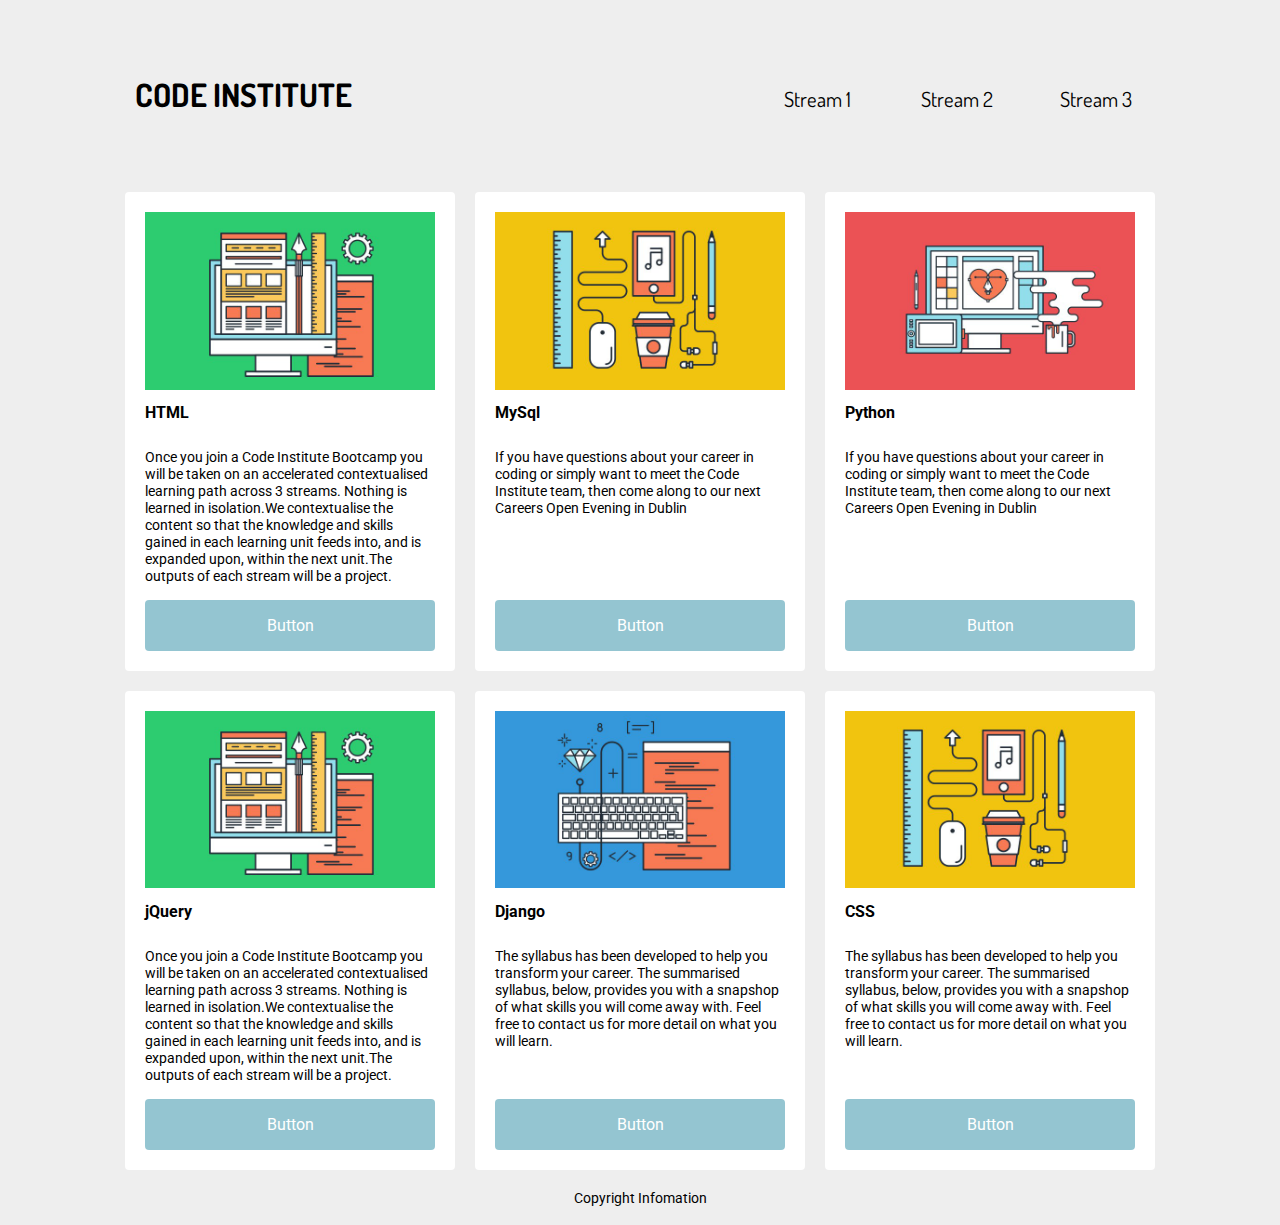
<file: index.html>
<!DOCTYPE html>
<html lang="en">
<head>
	<meta charset="UTF-8">
	<meta name="viewport" content="width=device-width, initial-scale=1">
	<title>jQuery</title>
	<link href="tabels/css/style.css" rel="stylesheet">
	<link href='https://fonts.googleapis.com/css?family=Roboto' rel='stylesheet' type='text/css'>
	<link href='https://fonts.googleapis.com/css?family=Dosis' rel='stylesheet' type='text/css'>
</head>
<body>
	<div id="container">
		<nav>
			<ul>
				<li id="logoNav">CODE INSTITUTE</li>
				<li id="stream1_btn">Stream 1</li>
				<li id="stream2_btn">Stream 2</li>
				<li id="stream3_btn">Stream 3</li>
			</ul>
		</nav>
		<div class="card stream1">
			<img class="card_image" src="tabels/img/3.png" alt="coding icon">
			<div class="card_bottom">
				<h2 class="card_head">HTML</h2>
				<p class="card_para">Once you join a Code Institute Bootcamp you will be taken on an accelerated contextualised learning path across 3 streams. Nothing is learned in isolation.We contextualise the content so that the knowledge and skills gained in each learning unit feeds into, and is expanded upon, within the next unit.The outputs of each stream will be a project. </p>
				<a href="" class="bottom_button">Button</a>
			</div>
		</div>
		<div class="card stream3">
			<img class="card_image" src="tabels/img/1.png" alt="coding icon">	
			<h2 class="card_head">MySql</h2>
			<p class="card_para">If you have questions about your career in coding or simply want to meet the Code Institute team, then come along to our next Careers Open Evening in Dublin</p>
			<a href="" class="bottom_button">Button</a>
		</div>
		
		<div class="card stream2">
			<img class="card_image" src="tabels/img/2.png" alt="coding icon">
			<h2 class="card_head">Python</h2>
			<p class="card_para">If you have questions about your career in coding or simply want to meet the Code Institute team, then come along to our next Careers Open Evening in Dublin</p>
			<a href="" class="bottom_button">Button</a>
		</div>
		<div class="card stream1">
			<img class="card_image" src="tabels/img/3.png" alt="coding icon">
			<div class="card_bottom">
				<h2 class="card_head">jQuery</h2>
				<p class="card_para">Once you join a Code Institute Bootcamp you will be taken on an accelerated contextualised learning path across 3 streams. Nothing is learned in isolation.We contextualise the content so that the knowledge and skills gained in each learning unit feeds into, and is expanded upon, within the next unit.The outputs of each stream will be a project. </p>
				<a href="" class="bottom_button">Button</a>
			</div>
		</div>
		<div class="card stream3">
			<img class="card_image" src="tabels/img/4.png" alt="coding icon">
			<h2 class="card_head">Django</h2>
			<p class="card_para">The syllabus has been developed to help you transform your career. The summarised syllabus, below, provides you with a snapshop of what skills you will come away with. Feel free to contact us for more detail on what you will learn.</p>
			<a href="" class="bottom_button">Button</a>
		</div>
		<div class="card stream1">
			<img class="card_image" src="tabels/img/1.png" alt="coding icon">
			<h2 class="card_head">CSS</h2>
			<p class="card_para">The syllabus has been developed to help you transform your career. The summarised syllabus, below, provides you with a snapshop of what skills you will come away with. Feel free to contact us for more detail on what you will learn.</p>
			<a href="" class="bottom_button">Button</a>
		</div>
		<div id="my_footer">
			<p id="copyright">Copyright Infomation</p>
		</div>
	</div>
	<script src="https://code.jquery.com/jquery-3.2.1.js" integrity="sha256-DZAnKJ/6XZ9si04Hgrsxu/8s717jcIzLy3oi35EouyE=" crossorigin="anonymous"></script>
	<script src="tabels/js/script.js"></script> <!-- Scripts located at the bottom of the body to insure page is fully loaded before execution -->
	
</body>
</html>
</file>
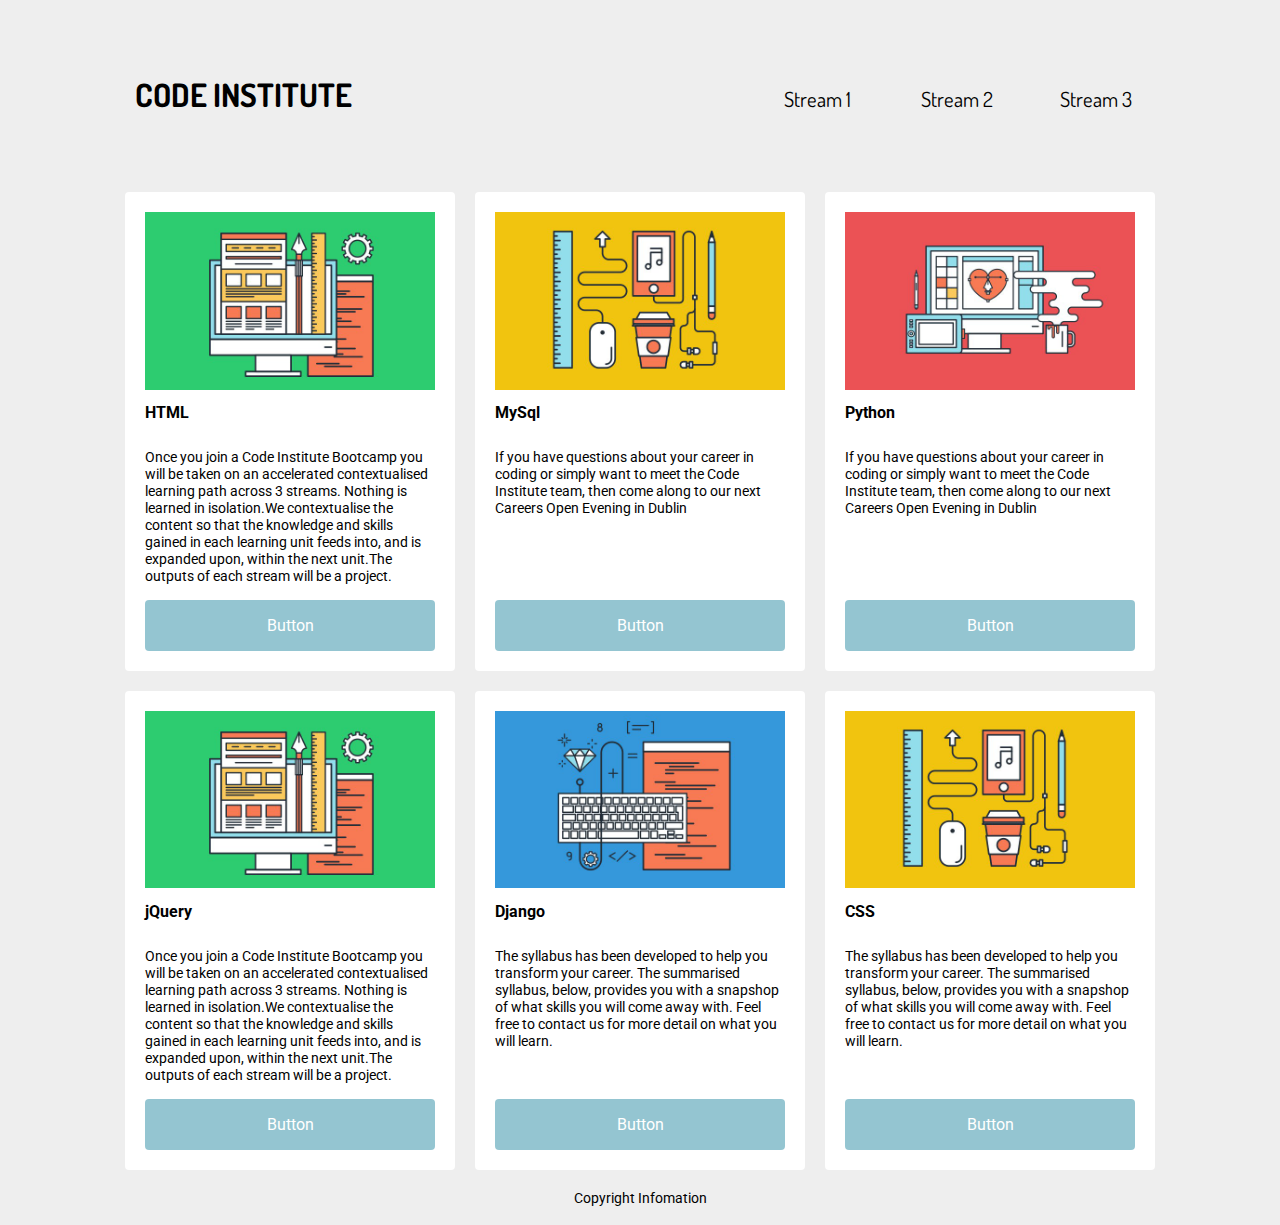
<file: Cards-jquery.html>
<!DOCTYPE html>
<html lang="en">
<head>
	<meta charset="UTF-8">
	<meta name="viewport" content="width=device-width, initial-scale=1">
	<title>jQuery</title>
	<link href="style.css" rel="stylesheet">
	<link href='https://fonts.googleapis.com/css?family=Roboto' rel='stylesheet' type='text/css'>
	<link href='https://fonts.googleapis.com/css?family=Dosis' rel='stylesheet' type='text/css'>
</head>
<body>
	<div id="container">
		<nav>
			<ul>
				<li id="logoNav">CODE INSTITUTE</li>
				<li id="stream1_btn">Stream 1</li>
				<li id="stream2_btn">Stream 2</li>
				<li id="stream3_btn">Stream 3</li>
			</ul>
		</nav>
		<div class="card stream1">
			<img class="card_image" src="img/3.png" alt="coding icon">
			<div class="card_bottom">
				<h2 class="card_head">HTML</h2>
				<p class="card_para">Once you join a Code Institute Bootcamp you will be taken on an accelerated contextualised learning path across 3 streams. Nothing is learned in isolation.We contextualise the content so that the knowledge and skills gained in each learning unit feeds into, and is expanded upon, within the next unit.The outputs of each stream will be a project. </p>
				<a href="" class="bottom_button">Button</a>
			</div>
		</div>
		<div class="card stream3">
			<img class="card_image" src="img/1.png" alt="coding icon">	
			<h2 class="card_head">MySql</h2>
			<p class="card_para">If you have questions about your career in coding or simply want to meet the Code Institute team, then come along to our next Careers Open Evening in Dublin</p>
			<a href="" class="bottom_button">Button</a>
		</div>
		
		<div class="card stream2">
			<img class="card_image" src="img/2.png" alt="coding icon">
			<h2 class="card_head">Python</h2>
			<p class="card_para">If you have questions about your career in coding or simply want to meet the Code Institute team, then come along to our next Careers Open Evening in Dublin</p>
			<a href="" class="bottom_button">Button</a>
		</div>
		<div class="card stream1">
			<img class="card_image" src="img/3.png" alt="coding icon">
			<div class="card_bottom">
				<h2 class="card_head">jQuery</h2>
				<p class="card_para">Once you join a Code Institute Bootcamp you will be taken on an accelerated contextualised learning path across 3 streams. Nothing is learned in isolation.We contextualise the content so that the knowledge and skills gained in each learning unit feeds into, and is expanded upon, within the next unit.The outputs of each stream will be a project. </p>
				<a href="" class="bottom_button">Button</a>
			</div>
		</div>
		<div class="card stream3">
			<img class="card_image" src="img/4.png" alt="coding icon">
			<h2 class="card_head">Django</h2>
			<p class="card_para">The syllabus has been developed to help you transform your career. The summarised syllabus, below, provides you with a snapshop of what skills you will come away with. Feel free to contact us for more detail on what you will learn.</p>
			<a href="" class="bottom_button">Button</a>
		</div>
		<div class="card stream1">
			<img class="card_image" src="img/1.png" alt="coding icon">
			<h2 class="card_head">CSS</h2>
			<p class="card_para">The syllabus has been developed to help you transform your career. The summarised syllabus, below, provides you with a snapshop of what skills you will come away with. Feel free to contact us for more detail on what you will learn.</p>
			<a href="" class="bottom_button">Button</a>
		</div>
		<div id="my_footer">
			<p id="copyright">Copyright Infomation</p>
		</div>
	</div>
	<script src="https://code.jquery.com/jquery-3.2.1.js" integrity="sha256-DZAnKJ/6XZ9si04Hgrsxu/8s717jcIzLy3oi35EouyE=" crossorigin="anonymous"></script>
	<script src="script.js"></script> <!-- Scripts located at the bottom of the body to insure page is fully loaded before execution -->
	
</body>
</html>
</file>
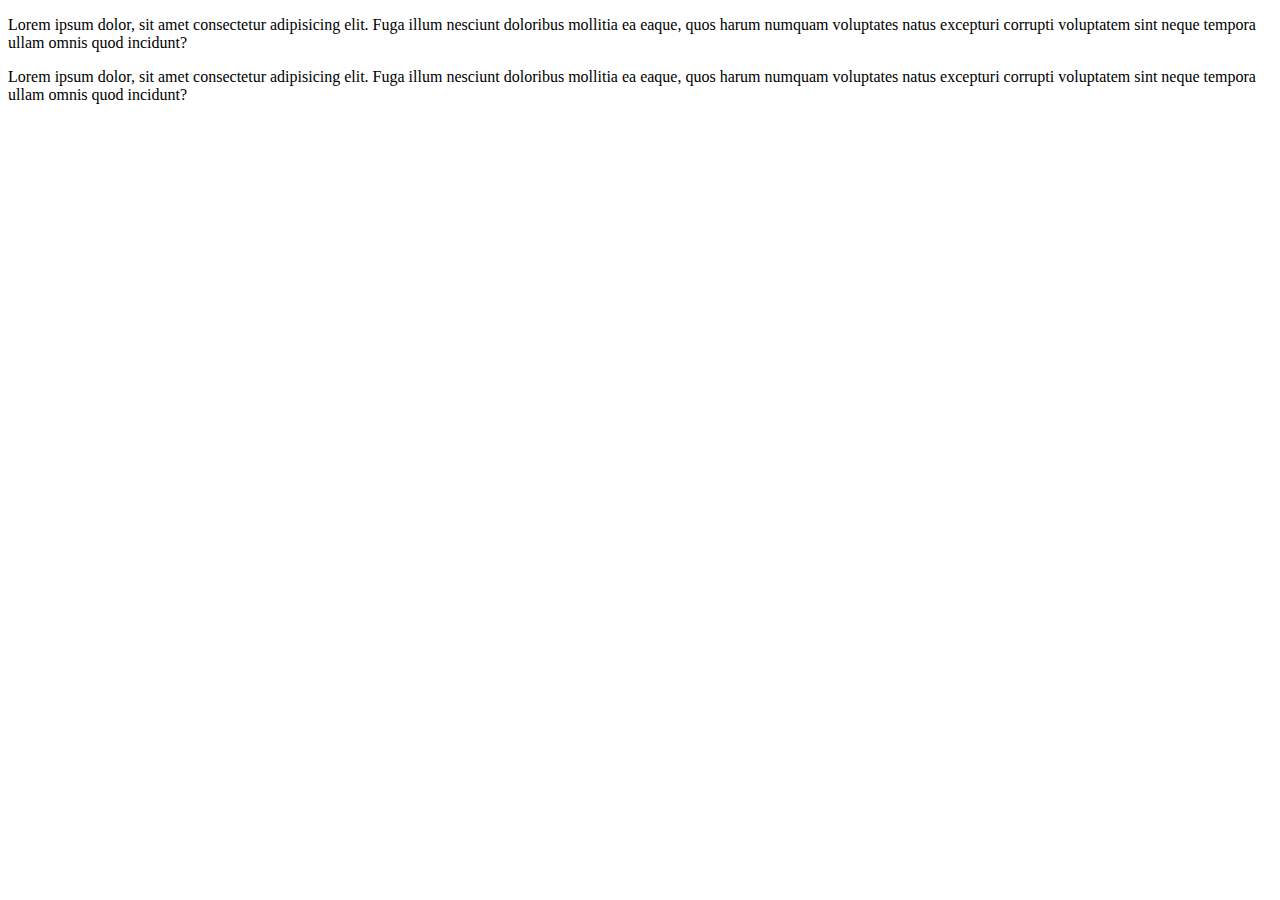
<file: paragraph.html>
<!DOCTYPE html>
<html lang="en">
<head>
    <meta charset="UTF-8">
    <meta http-equiv="X-UA-Compatible" content="IE=edge">
    <meta name="viewport" content="width=device-width, initial-scale=1.0">
    <script href="paragraph/css/style.css" rel="stylesheet"></script>
    <sript type="text/javascript" src="tables/js/jquery-3.6.0.js"></sript>
    <title>Document</title>
</head>
<body>
    <div id="container">
       <div class="card">
           <p class="p">Lorem ipsum dolor, sit amet consectetur adipisicing elit. Fuga illum nesciunt 
               doloribus mollitia ea eaque, quos harum numquam voluptates natus excepturi corrupti 
               voluptatem sint neque tempora ullam omnis quod incidunt?
            </p>
       </div>
    </div>
    <div id="container">
        <div class="card">
            <p class="p">Lorem ipsum dolor, sit amet consectetur adipisicing elit. Fuga illum nesciunt 
                doloribus mollitia ea eaque, quos harum numquam voluptates natus excepturi corrupti 
                voluptatem sint neque tempora ullam omnis quod incidunt?
             </p>
        </div>
     </div>
     <script type="text/javascript" scr="paragraph/js/paragraph.js"></script>
</body>
</html>
</file>
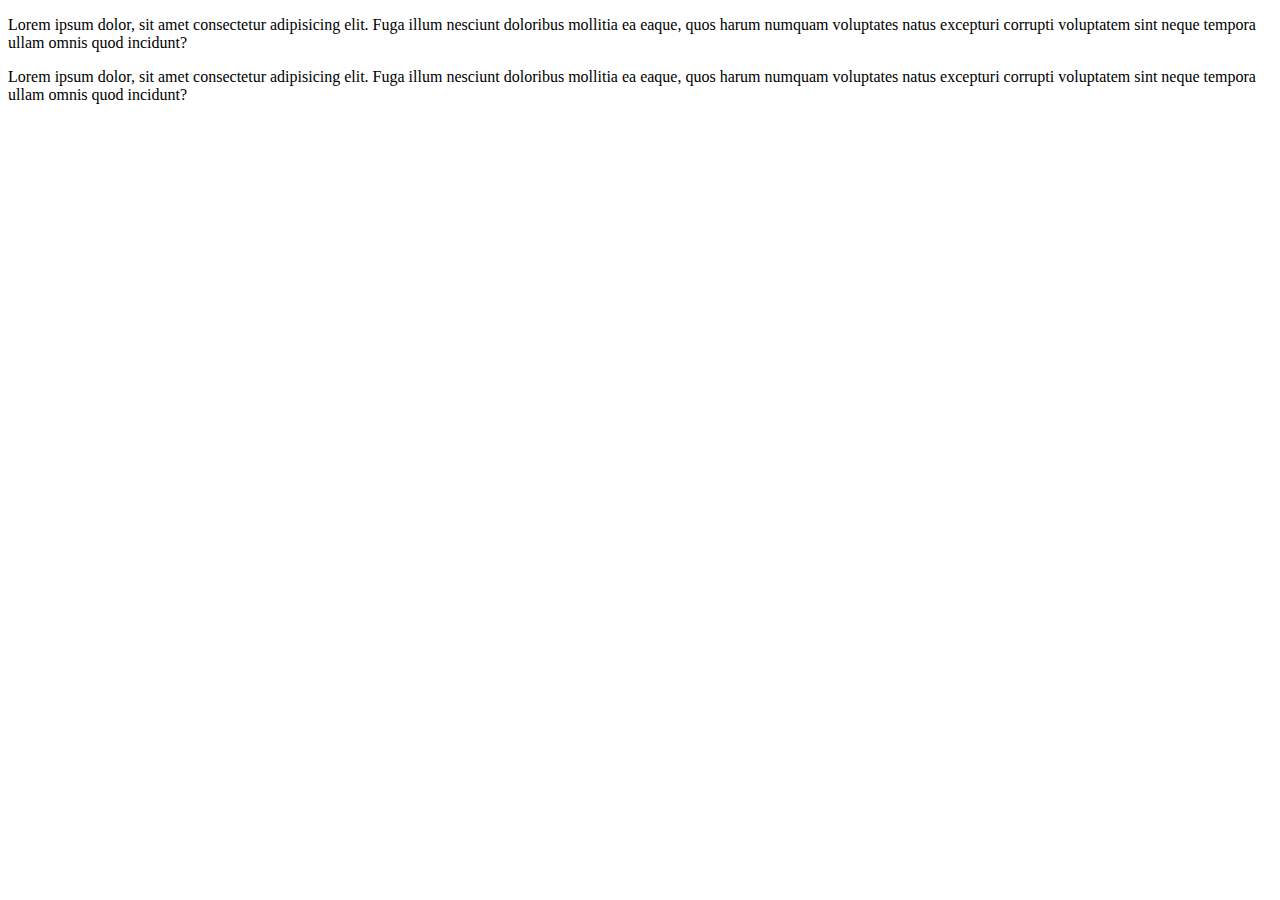
<file: paragraph/paragraph.html>
<!DOCTYPE html>
<html lang="en">
<head>
    <meta charset="UTF-8">
    <meta http-equiv="X-UA-Compatible" content="IE=edge">
    <meta name="viewport" content="width=device-width, initial-scale=1.0">
    <script href="paragraph/css/style.css" rel="stylesheet" type="text/css"></script>
    <sript type="text/javascript" src="tables/js/jquery-3.6.0.js"></sript>
    <title>Document</title>
</head>
<body>
    <div id="container">
       <div class="card">
           <p>Lorem ipsum dolor, sit amet consectetur adipisicing elit. Fuga illum nesciunt 
               doloribus mollitia ea eaque, quos harum numquam voluptates natus excepturi corrupti 
               voluptatem sint neque tempora ullam omnis quod incidunt?
            </p>
       </div>
    </div>
    <div id="container">
        <div class="card">
            <p>Lorem ipsum dolor, sit amet consectetur adipisicing elit. Fuga illum nesciunt 
                doloribus mollitia ea eaque, quos harum numquam voluptates natus excepturi corrupti 
                voluptatem sint neque tempora ullam omnis quod incidunt?
             </p>
        </div>
     </div>
     <script type="text/javascript" scr="paragraph/js/paragraph.js"></script>
</body>
</html>
</file>
<file: tabels/css/style.css>
body{
	font-family: 'Roboto', sans-serif;
	/*background-image: url(img/code-institute.jpg);
 	background-size: cover;
 	color: #ffffff;*/
 	background-color: #eee;
}

h1{
	font-size: 3em;
	text-align: center;
}
h2{
	font-size: 1em;
	text-align: left;
}
p{
	font-size: .9rem;
}

div{
	border-radius: 4px;
}

.card_image{
	width: 100%;
}
.bottom_button{
	display: flex;
	box-sizing:border-box;
	border-radius: 4px;
	display: block;
	width: 100%;
	background-color:rgba(129, 187, 201,.85);
	text-align: center;
	padding: 1em .75em;
	text-decoration: none;
	color: #fff;

}

.card_bottom{
	display: flex;
	flex-flow:column;
}
.card_head{
	flex:0;
}
.card_para{
	flex:1 0 auto;
}

#container
{
	display: flex;		/* makes container a flexbox*/
	flex-flow: row wrap; 	/* layout the boxes in rows and wrap them*/
	box-sizing:border-box;
	margin-right:auto;
	margin-left:auto;
	max-width:1050px;	
}
#logo{
	width: 800px;
	margin: auto;
}

.card{
	flex:1; /* */
	display: flex;	/* make the contents controllable by flexbox*/
	flex-flow:column;	/* */
	min-width: 240px; /**/
	margin: 10px;
	padding: 20px;
	background-color: #fff;
}
.highlight_stream{
	background-color: #EB5255;
}

#my_footer{
	width:100%;
	text-align: center;
}
#copyright{
	margin-top:10px;
	margin-bottom:10px;

}

/*************************
Navigation

**************************/

nav{
	font-family: roboto;
	background-color: #eee;
	margin: 30px auto;
	width: 100%;
}
ul{
	display: flex;
	justify-content:space-between;
	flex-flow: row;
	/*flex-flow: row-reverse;*/
	/*justify-content:flex-end;*/
	/*justify-content:space-around;*/
	/*align-items:flex-start;*/
	align-items:baseline;
	border-radius: 10px;
	list-style-type: none; /*Remove Bullets*/
	padding: 0;	
}
li{
	flex:1;
	height: 30px;
	/*width:10%;*/
	/*border:2px solid #000;*/
	/*background-color: #81BBC9;*/
	/*border-radius: 10px;*/
	font-family: Dosis;
	padding:20px 20px 20px 20px;
	text-align: center;
	font-size: 1.3em;
}

#logoNav{
	flex:6;
	text-align: left;
	font-size: 2em;
	font-weight: bold;
}

.underline{
  text-decoration:underline;
}
.border{
  border: solid 5px #ccc;
}


@media screen and (max-width: 700px){
	ul{
		flex-flow: column;
		align-items:center;
	}
	li{
		font-size: 2em;
	}
}
</file>
<file: style.css>
body{
	font-family: 'Roboto', sans-serif;
	/*background-image: url(img/code-institute.jpg);
 	background-size: cover;
 	color: #ffffff;*/
 	background-color: #eee;
}

h1{
	font-size: 3em;
	text-align: center;
}
h2{
	font-size: 1em;
	text-align: left;
}
p{
	font-size: .9rem;
}

div{
	border-radius: 4px;
}

.card_image{
	width: 100%;
}
.bottom_button{
	display: flex;
	box-sizing:border-box;
	border-radius: 4px;
	display: block;
	width: 100%;
	background-color:rgba(129, 187, 201,.85);
	text-align: center;
	padding: 1em .75em;
	text-decoration: none;
	color: #fff;

}

.card_bottom{
	display: flex;
	flex-flow:column;
}
.card_head{
	flex:0;
}
.card_para{
	flex:1 0 auto;
}

#container
{
	display: flex;		/* makes container a flexbox*/
	flex-flow: row wrap; 	/* layout the boxes in rows and wrap them*/
	box-sizing:border-box;
	margin-right:auto;
	margin-left:auto;
	max-width:1050px;	
}
#logo{
	width: 800px;
	margin: auto;
}

.card{
	flex:1; /* */
	display: flex;	/* make the contents controllable by flexbox*/
	flex-flow:column;	/* */
	min-width: 240px; /**/
	margin: 10px;
	padding: 20px;
	background-color: #fff;
}
.highlight_stream{
	background-color: #EB5255;
}

#my_footer{
	width:100%;
	text-align: center;
}
#copyright{
	margin-top:10px;
	margin-bottom:10px;

}

/*************************
Navigation

**************************/

nav{
	font-family: roboto;
	background-color: #eee;
	margin: 30px auto;
	width: 100%;
}
ul{
	display: flex;
	justify-content:space-between;
	flex-flow: row;
	/*flex-flow: row-reverse;*/
	/*justify-content:flex-end;*/
	/*justify-content:space-around;*/
	/*align-items:flex-start;*/
	align-items:baseline;
	border-radius: 10px;
	list-style-type: none; /*Remove Bullets*/
	padding: 0;	
}
li{
	flex:1;
	height: 30px;
	/*width:10%;*/
	/*border:2px solid #000;*/
	/*background-color: #81BBC9;*/
	/*border-radius: 10px;*/
	font-family: Dosis;
	padding:20px 20px 20px 20px;
	text-align: center;
	font-size: 1.3em;
}

#logoNav{
	flex:6;
	text-align: left;
	font-size: 2em;
	font-weight: bold;
}

.underline{
  text-decoration:underline;
}
.border{
  border: solid 5px #ccc;
}


@media screen and (max-width: 700px){
	ul{
		flex-flow: column;
		align-items:center;
	}
	li{
		font-size: 2em;
	}
}
</file>
